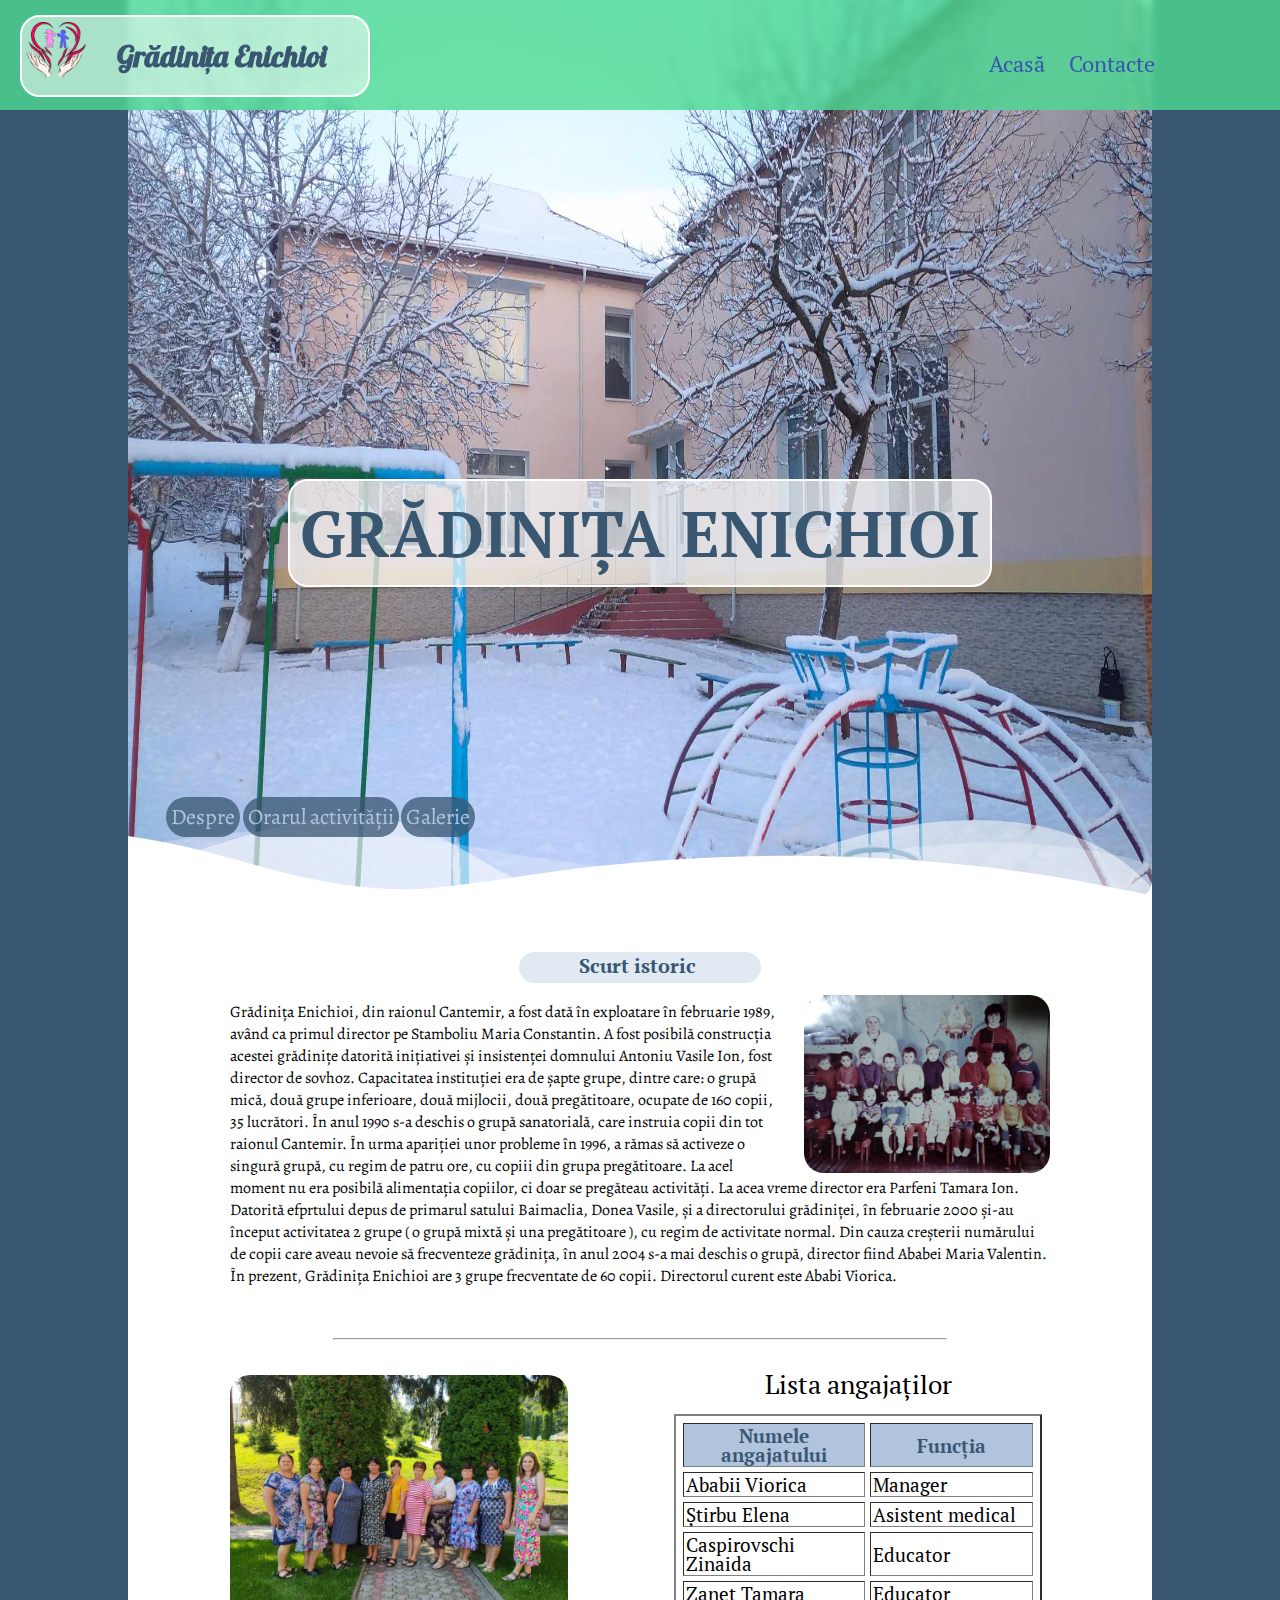
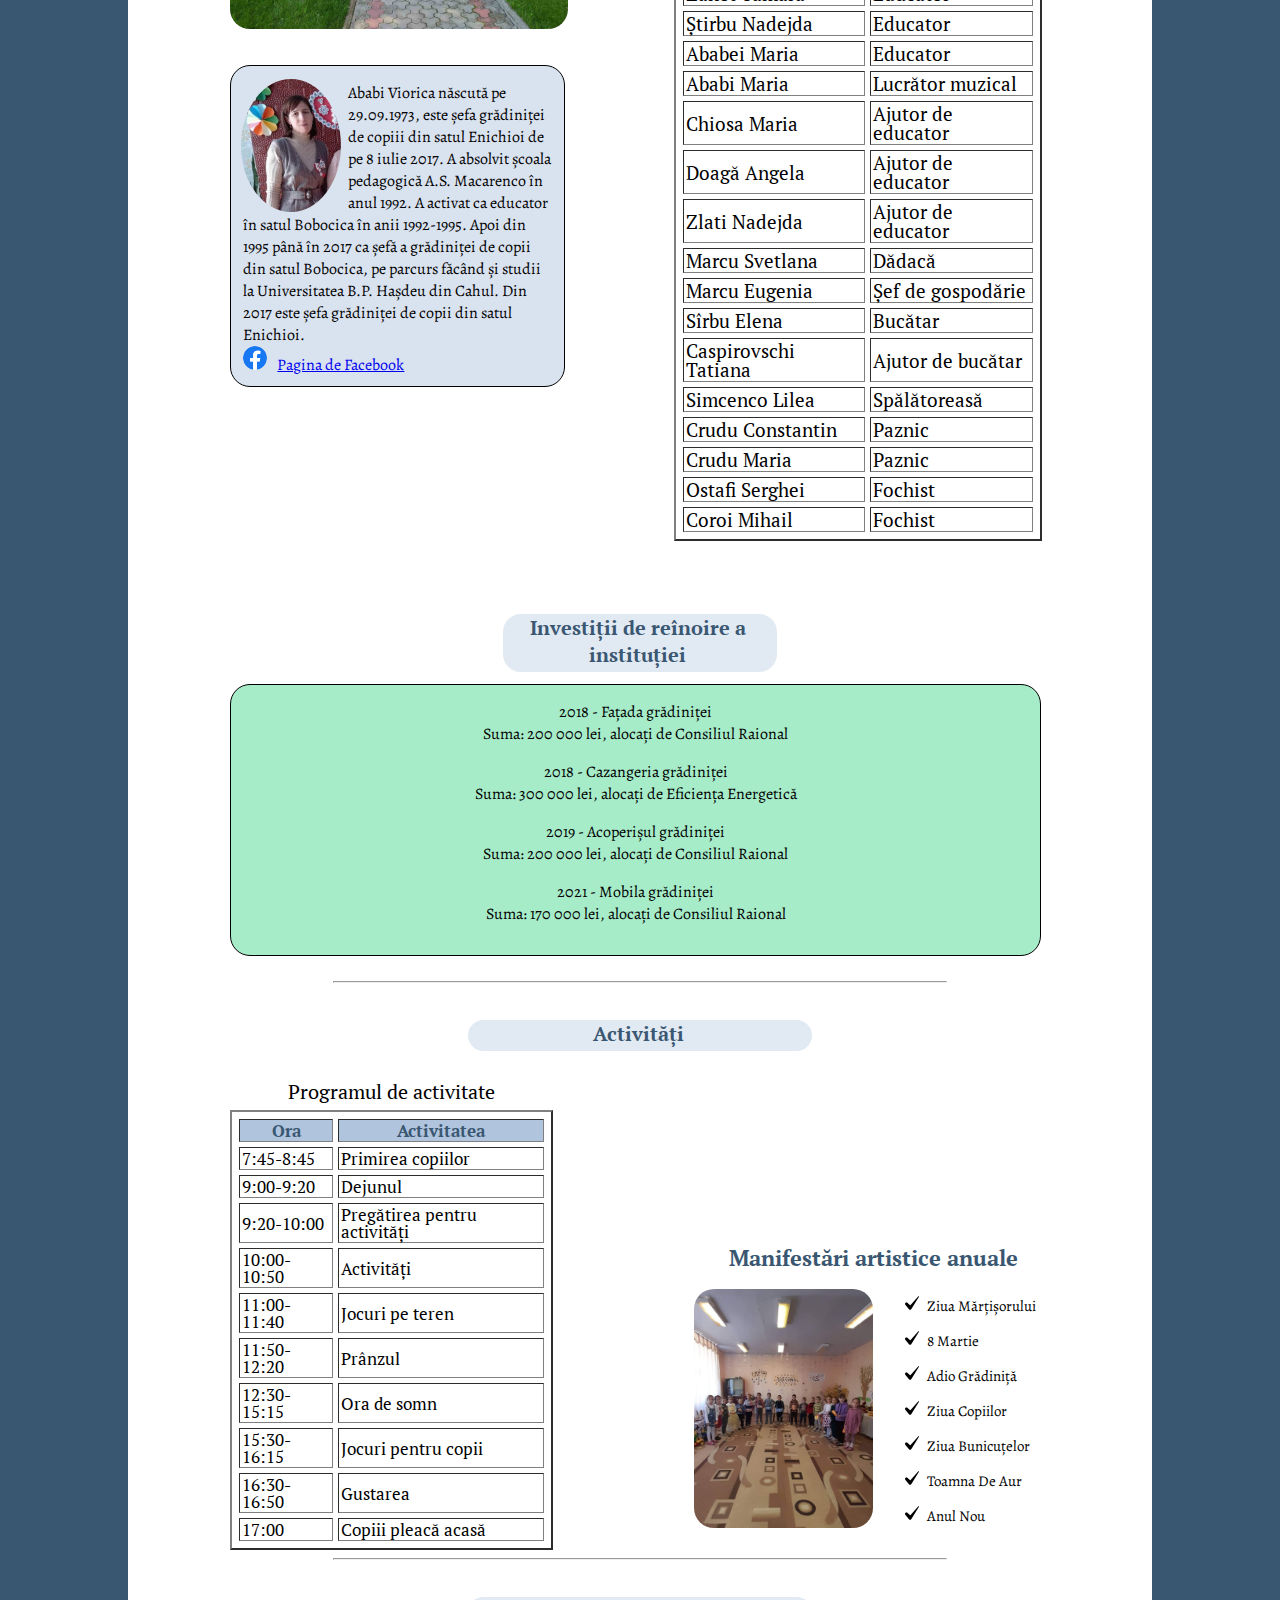
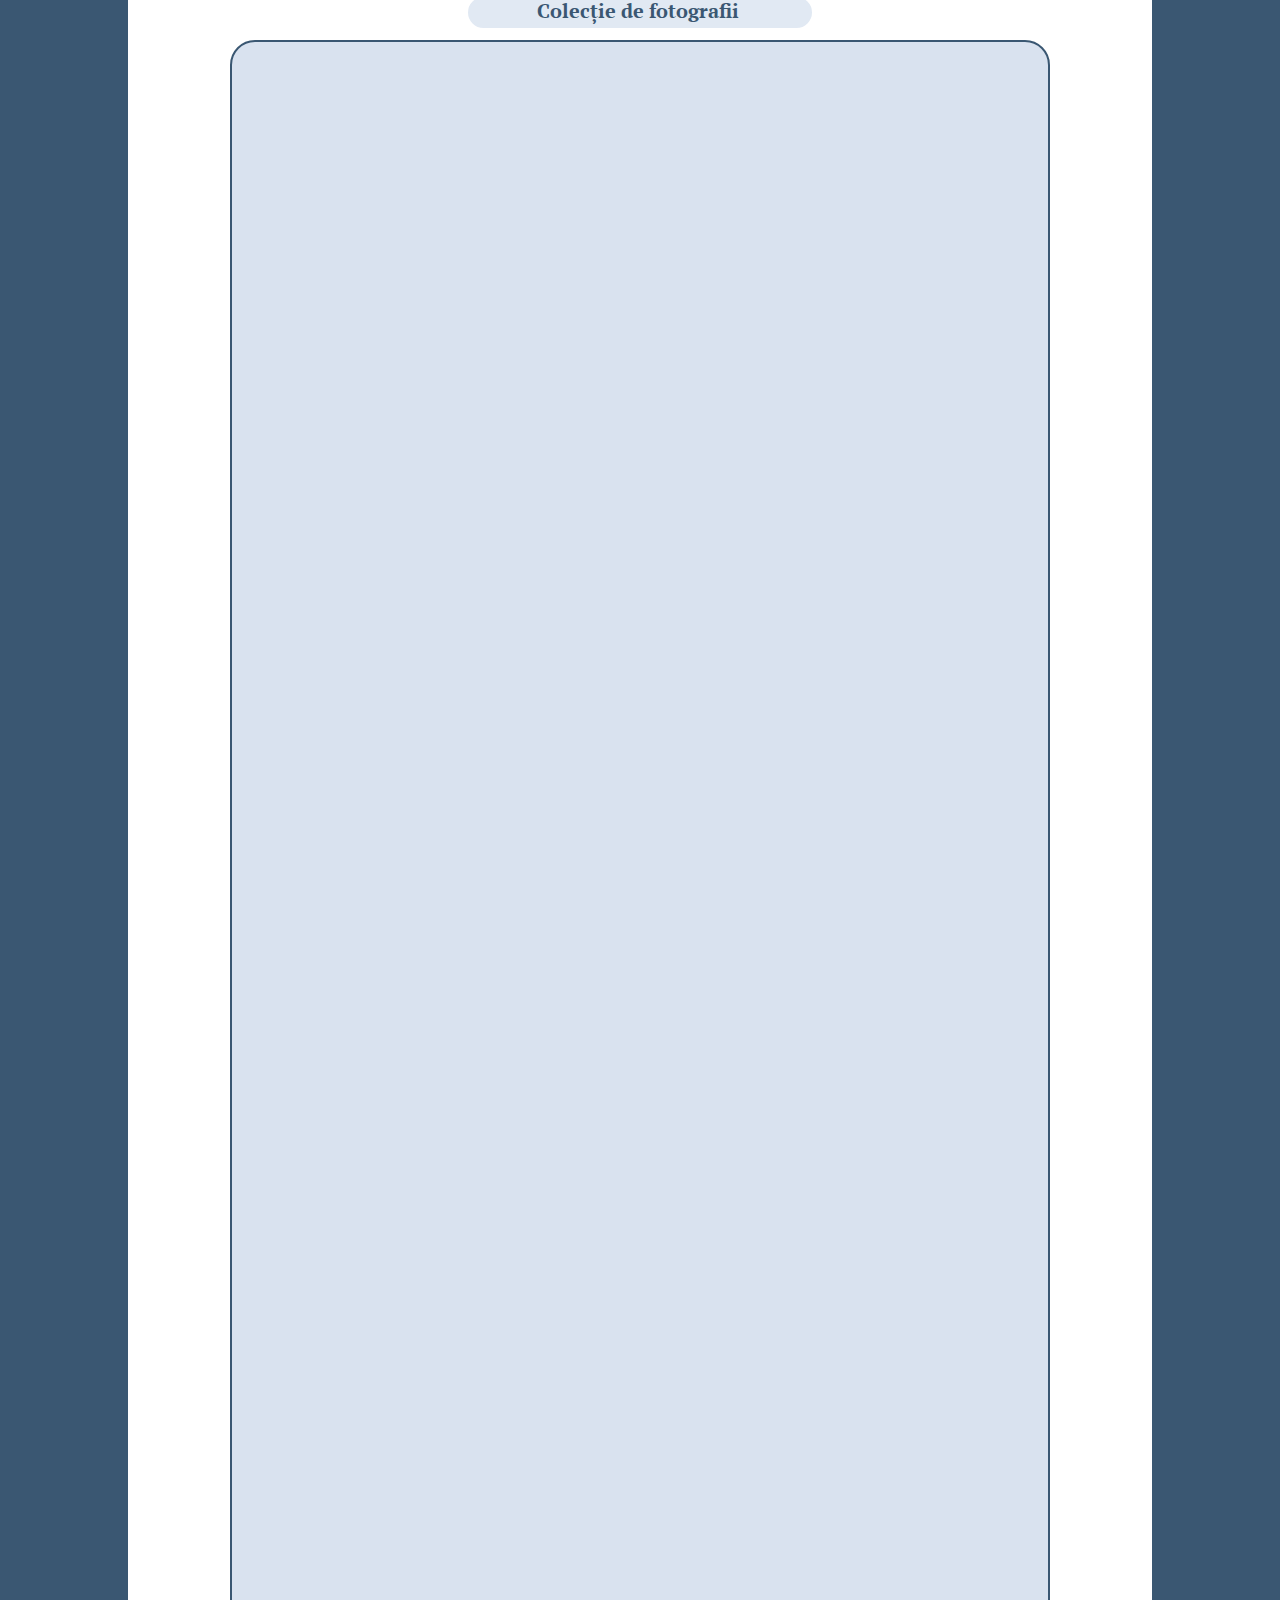
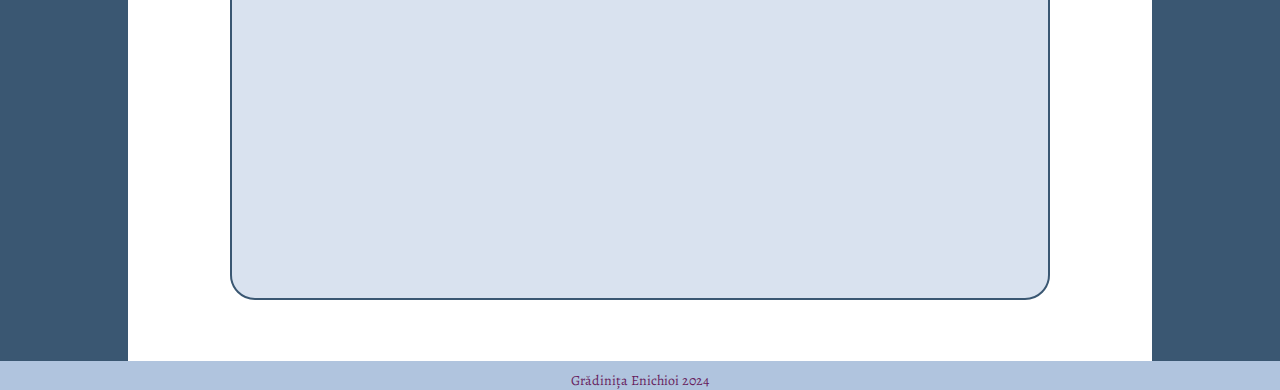
<file: index.html>
<!DOCTYPE html>
<html>

<head>
    <meta charset="UTF-8">
    <meta name="viewport" content="width=device-width, initial-scale=1.0">
    <meta name="keywords"
        content="grădiniță, Enichioi, grădinița Enichioi, copii, copiii, educatori, investiții a grădiniței, înscriere la grădiniță, Ababi Viorica, satul Enichioi, investiții în Enichioi, investiții din satul Enichioi">
    <meta name="description"
        content="Acest site informează pe toți cei interesați despre instituția de educație timpurie „Enichioi” din satul Enichioi, oferind informații despre cadrele didactice, orar de activitate, activități cu copiii.">
    <meta name="author" content="Caspirovschi Dașa, Știrbu Livia">
    <link rel="icon" href="images/icon.png">
    <link rel="stylesheet" href="https://cdnjs.cloudflare.com/ajax/libs/font-awesome/6.1.1/css/all.min.css"/>
    <link href="https://unpkg.com/aos@2.3.1/dist/aos.css" rel="stylesheet">
    <link rel="stylesheet" href="css/style.css">
    <link rel="stylesheet" href="css/lightbox.css">

    <script src="https://unpkg.com/aos@2.3.1/dist/aos.js"></script>
    <script src="js/lightbox.js" defer></script>
    <script src="js/main.js" defer ></script>
    <title>Grădinița Enichioi</title>
</head>

<body>

    <header>

        <div class="logotot">
            <img class="logo" src="images/logo.jpg">
            <h1 class="titlu">Grădinița Enichioi</h1>
        </div>

        <nav>
            <a href="index.html">Acasă</a>
            <a href="pages/contacte.html">Contacte</a>
        </nav>
        <i id="hamburger" onclick="mobileMenu()" class="fa-solid fa-bars"></i>

    </header>

    <main class="main">
        <section>
            <div class="index">

                <img class="i1" src="images/C.png">
                <img class="acasa" src="images/grad1.jpeg">
                <div class="custom-shape-divider-bottom-1702387974">
                    <svg data-name="Layer 1" xmlns="http://www.w3.org/2000/svg" viewBox="0 0 1200 120"
                        preserveAspectRatio="none">
                        <path
                            d="M0,0V46.29c47.79,22.2,103.59,32.17,158,28,70.36-5.37,136.33-33.31,206.8-37.5C438.64,32.43,512.34,53.67,583,72.05c69.27,18,138.3,24.88,209.4,13.08,36.15-6,69.85-17.84,104.45-29.34C989.49,25,1113-14.29,1200,52.47V0Z"
                            opacity=".25" class="shape-fill"></path>
                        <path
                            d="M0,0V15.81C13,36.92,27.64,56.86,47.69,72.05,99.41,111.27,165,111,224.58,91.58c31.15-10.15,60.09-26.07,89.67-39.8,40.92-19,84.73-46,130.83-49.67,36.26-2.85,70.9,9.42,98.6,31.56,31.77,25.39,62.32,62,103.63,73,40.44,10.79,81.35-6.69,119.13-24.28s75.16-39,116.92-43.05c59.73-5.85,113.28,22.88,168.9,38.84,30.2,8.66,59,6.17,87.09-7.5,22.43-10.89,48-26.93,60.65-49.24V0Z"
                            opacity=".5" class="shape-fill"></path>
                        <path
                            d="M0,0V5.63C149.93,59,314.09,71.32,475.83,42.57c43-7.64,84.23-20.12,127.61-26.46,59-8.63,112.48,12.24,165.56,35.4C827.93,77.22,886,95.24,951.2,90c86.53-7,172.46-45.71,248.8-84.81V0Z"
                            class="shape-fill" id="despre"></path>
                    </svg>
                </div>
                <div id="index">
                    <h1>Grădinița Enichioi</h1>
                </div>

                <div class="link">
                    <a class="buton1" href="index.html#despre">Despre</a>
                    <a class="buton2" href="index.html#program">Orarul activității</a>
                    <a class="buton3" href="index.html#galerie">Galerie</a>
                </div>

                <i id="hamburger" onclick="mobileMenu()" class="fa-solid fa-bars"></i>


            </div>

        </section>


        <section >

            <div class="despre">
                
                <h2>Scurt istoric</h2>
                <img src="images/despre.jpg">

                <p>Grădinița Enichioi, din raionul Cantemir, a fost dată în exploatare în februarie 1989, având ca
                    primul
                    director pe Stamboliu Maria Constantin. A fost posibilă construcția acestei grădinițe datorită
                    inițiativei și insistenței domnului Antoniu Vasile Ion, fost director de sovhoz. Capacitatea
                    instituției
                    era de șapte grupe, dintre care: o grupă mică, două grupe inferioare, două mijlocii, două
                    pregătitoare,
                    ocupate de 160 copii, 35 lucrători.
                    În anul 1990 s-a deschis o grupă sanatorială, care instruia copii din tot raionul Cantemir.
                    În urma apariției unor probleme în 1996, a rămas să activeze o singură grupă, cu regim de patru ore,
                    cu
                    copiii din grupa pregătitoare. La acel moment nu era posibilă alimentația copiilor, ci doar se
                    pregăteau
                    activități. La acea vreme director era Parfeni Tamara Ion.
                    Datorită efprtului depus de primarul satului Baimaclia, Donea Vasile, și a directorului grădiniței,
                    în
                    februarie 2000 și-au început activitatea 2 grupe ( o grupă mixtă și una pregătitoare ), cu regim de
                    activitate normal. Din cauza creșterii numărului de copii care aveau nevoie să frecventeze
                    grădinița, în
                    anul 2004 s-a mai deschis o grupă, director fiind Ababei Maria Valentin.
                    În prezent, Grădinița Enichioi are 3 grupe frecventate de 60 copii. Directorul curent este Ababi
                    Viorica.
                </p>


            </div>

        </section>

        <hr />

        <section>

            <div class="row">

                <div class="col-40">

                    <img class="angajati" src="images/angajati.jpg">

                    <div class="viorica">

                        <img class="director" src="images/director.png">

                        <p>Ababi Viorica născută pe 29.09.1973, este șefa grădiniței de copiii din satul Enichioi de pe
                            8
                            iulie
                            2017. A absolvit școala pedagogică A.S. Macarenco în anul 1992. A activat ca educator în
                            satul
                            Bobocica în anii 1992-1995. Apoi din 1995 până în 2017 ca șefă a grădiniței de copii din
                            satul
                            Bobocica, pe parcurs făcând și studii la Universitatea B.P. Hașdeu din Cahul. Din 2017 este
                            șefa
                            grădiniței de copii din satul Enichioi.
                        </p>

                        <a target="_blank" href="https://www.facebook.com/viorica.ababi"><img class="facebook"
                                src="images/facebook.png">Pagina de Facebook</a>

                    </div>

                </div>

                <div class="col-60">

                    <table class="tabeld" border="2" cellspacing="5px" cellpadding="2px">
                        <caption style="padding-bottom: 10px; font-size: 26px;">Lista angajaților</caption>

                        <tr>
                            <th>Numele angajatului</th>
                            <th>Funcția</th>
                        </tr>

                        <tr>
                            <td>Ababii Viorica</td>
                            <td>Manager</td>
                        </tr>

                        <tr>
                            <td>Știrbu Elena</td>
                            <td>Asistent medical</td>
                        </tr>

                        <tr>
                            <td>Caspirovschi Zinaida</td>
                            <td>Educator</td>
                        </tr>

                        <tr>
                            <td>Zanet Tamara</td>
                            <td>Educator</td>
                        </tr>

                        <tr>
                            <td>Știrbu Nadejda</td>
                            <td>Educator</td>
                        </tr>

                        <tr>
                            <td>Ababei Maria</td>
                            <td>Educator</td>
                        </tr>

                        <tr>
                            <td>Ababi Maria</td>
                            <td>Lucrător muzical</td>
                        </tr>

                        <tr>
                            <td>Chiosa Maria</td>
                            <td>Ajutor de educator</td>
                        </tr>

                        <tr>
                            <td>Doagă Angela</td>
                            <td>Ajutor de educator</td>
                        </tr>

                        <tr>
                            <td>Zlati Nadejda</td>
                            <td>Ajutor de educator</td>
                        </tr>

                        <tr>
                            <td>Marcu Svetlana</td>
                            <td>Dădacă</td>
                        </tr>

                        <tr>
                            <td>Marcu Eugenia</td>
                            <td>Șef de gospodărie</td>
                        </tr>

                        <tr>
                            <td>Sîrbu Elena</td>
                            <td>Bucătar</td>
                        </tr>

                        <tr>
                            <td>Caspirovschi Tatiana</td>
                            <td>Ajutor de bucătar</td>
                        </tr>

                        <tr>
                            <td>Simcenco Lilea</td>
                            <td>Spălătoreasă</td>
                        </tr>

                        <tr>
                            <td>Crudu Constantin</td>
                            <td>Paznic</td>
                        </tr>

                        <tr>
                            <td>Crudu Maria</td>
                            <td>Paznic</td>
                        </tr>

                        <tr>
                            <td>Ostafi Serghei</td>
                            <td>Fochist</td>
                        </tr>

                        <tr>
                            <td>Coroi Mihail</td>
                            <td>Fochist</td>
                        </tr>




                    </table>


                </div>

            </div>

        </section>

        <section>

            <div class="nou">

                <h2>Investiții de reînoire a instituției</h2>

                <div class="bani">

                    <p>2018 - Fațada grădiniței<br />Suma: 200 000 lei, alocați de Consiliul Raional</p>
                    <p>2018 - Cazangeria grădiniței <br />Suma: 300 000 lei, alocați de Eficiența Energetică</p>
                    <p>2019 - Acoperișul grădiniței <br />Suma: 200 000 lei, alocați de Consiliul Raional</p>
                    <p id="program">2021 - Mobila grădiniței <br />Suma: 170 000 lei, alocați de Consiliul Raional</p>

                </div>

            </div>

        </section>


        <hr />


        <section>

            <div class="row">

                <h2>Activități</h2>

                <div class="col-50" id="t1">

                    <table class="tabel" border="2" cellspacing="5px" cellpadding="2px">

                        <caption>Programul de activitate</caption>

                        <tr>
                            <th>Ora</th>
                            <th>Activitatea</th>
                        </tr>

                        <tr>
                            <td>7:45-8:45</td>
                            <td>Primirea copiilor</td>
                        </tr>

                        <tr>
                            <td>9:00-9:20</td>
                            <td>Dejunul</td>
                        </tr>

                        <tr>
                            <td>9:20-10:00</td>
                            <td>Pregătirea pentru activități</td>
                        </tr>

                        <tr>
                            <td>10:00-10:50</td>
                            <td>Activități</td>
                        </tr>

                        <tr>
                            <td>11:00-11:40</td>
                            <td>Jocuri pe teren</td>
                        </tr>

                        <tr>
                            <td>11:50-12:20</td>
                            <td>Prânzul</td>
                        </tr>

                        <tr>
                            <td>12:30-15:15</td>
                            <td>Ora de somn</td>
                        </tr>

                        <tr>
                            <td>15:30-16:15</td>
                            <td>Jocuri pentru copii</td>
                        </tr>

                        <tr>
                            <td>16:30-16:50</td>
                            <td>Gustarea</td>
                        </tr>

                        <tr>
                            <td>17:00</td>
                            <td>Copiii pleacă acasă</td>
                        </tr>
                    </table>

                </div>

                <div class="col-50" id="t2">

                    <h1>Manifestări artistice anuale</h1>

                    <img class="activitati" src="images/manifestari.jpg">

                    <ul>
                        <li>Ziua Mărțișorului</li>
                        <li>8 Martie</li>
                        <li>Adio Grădiniță</li>
                        <li>Ziua Copiilor</li>
                        <li>Ziua Bunicuțelor</li>
                        <li id="galerie">Toamna De Aur</li>
                        <li>Anul Nou</li>
                    </ul>


                </div>

            </div>

        </section>

        <hr />


        <section class="g">

            <h2 class="foto">Colecție de fotografii</h2>

            <div class="galerie">

                <a data-aos="zoom-in" data-aos-delay="300" href="images/3.jpeg">
                    <img src="images/3.jpeg">
                </a>

                </a>
                <a data-aos="zoom-in" data-aos-delay="500" href="images/5.jpeg">
                    <img src="images/5.jpeg">
                </a>

                <a data-aos="zoom-in" data-aos-delay="700" href="images/6.jpeg">
                    <img src="images/6.jpeg">
                </a>

                <a data-aos="zoom-in" data-aos-delay="900" href="images/2.jpeg">
                    <img src="images/2.jpeg">
                </a>

                <a data-aos="zoom-in" data-aos-delay="1100" href="images/8.jpeg">
                    <img src="images/8.jpeg">
                </a>

                <a data-aos="zoom-in" data-aos-delay="1300" href="images/4.jpeg">
                    <img src="images/4.jpeg">
                </a>

                <a data-aos="zoom-in" data-aos-delay="1500" href="images/10.jpg">
                    <img src="images/10.jpg">
                </a>

                <a data-aos="zoom-in" data-aos-delay="1700" href="images/11.jpg">
                    <img src="images/11.jpg">
                </a>

                <a data-aos="zoom-in" data-aos-delay="1900" href="images/12.jpg">
                    <img src="images/12.jpg">
                </a>

                <a data-aos="zoom-in" data-aos-delay="2100" href="images/13.jpg">
                    <img src="images/13.jpg">
                </a>

                <a data-aos="zoom-in" data-aos-delay="2300" href="images/14.jpg">
                    <img src="images/14.jpg">
                </a>

                <a data-aos="zoom-in" data-aos-delay="2500" href="images/15.jpg">
                    <img src="images/15.jpg">
                </a>

                <a data-aos="zoom-in" data-aos-delay="2700" href="images/1.jpg">
                    <img src="images/1.jpg">
                </a>

                <a data-aos="zoom-in" data-aos-delay="2900" href="images/7.jpeg">
                    <img src="images/7.jpeg">
                </a>

                <a data-aos="zoom-in" data-aos-delay="3100" href="images/9.jpg">
                    <img src="images/9.jpg">
                </a>

                <a data-aos="zoom-in" data-aos-delay="3300" href="images/16.jpg">
                    <img src="images/16.jpg">
                </a>
                
                <a data-aos="zoom-in" data-aos-delay="3500" href="images/17.jpeg">
                    <img src="images/17.jpeg">
                </a>
                
                <a data-aos="zoom-in" data-aos-delay="3700" href="images/18.jpeg">
                    <img src="images/18.jpeg">
                </a>
                
                <a data-aos="zoom-in" data-aos-delay="3900" href="images/19.jpeg">
                    <img src="images/19.jpeg">
                </a>
                
                <a data-aos="zoom-in" data-aos-delay="4100" href="images/20.jpeg">
                    <img src="images/20.jpeg">
                </a>
                
                <a data-aos="zoom-in" data-aos-delay="4300" href="images/21.jpeg">
                    <img src="images/21.jpeg">
                </a>
                
                <a data-aos="zoom-in" data-aos-delay="4500" href="images/22.jpeg">
                    <img src="images/22.jpeg">
                </a>
                
                <a data-aos="zoom-in" data-aos-delay="4700" href="images/23.jpeg">
                    <img src="images/23.jpeg">
                </a>
                
                <a data-aos="zoom-in" data-aos-delay="4900" href="images/24.jpeg">
                    <img src="images/24.jpeg">
                </a>

            </div>

        </section>





    </main>



    <footer>

        <span>Grădinița Enichioi 2024</span>
        <!-- <h6>Acest website a fost realizat în cadrul competiției „Tekwill Junior Ambassadors” organizată de proiectul
            „Tekwill în fiecare școală” și nu reflectă neapărat opinia proiectului.</h6> -->

    </footer>

</body>

</html>
</file>
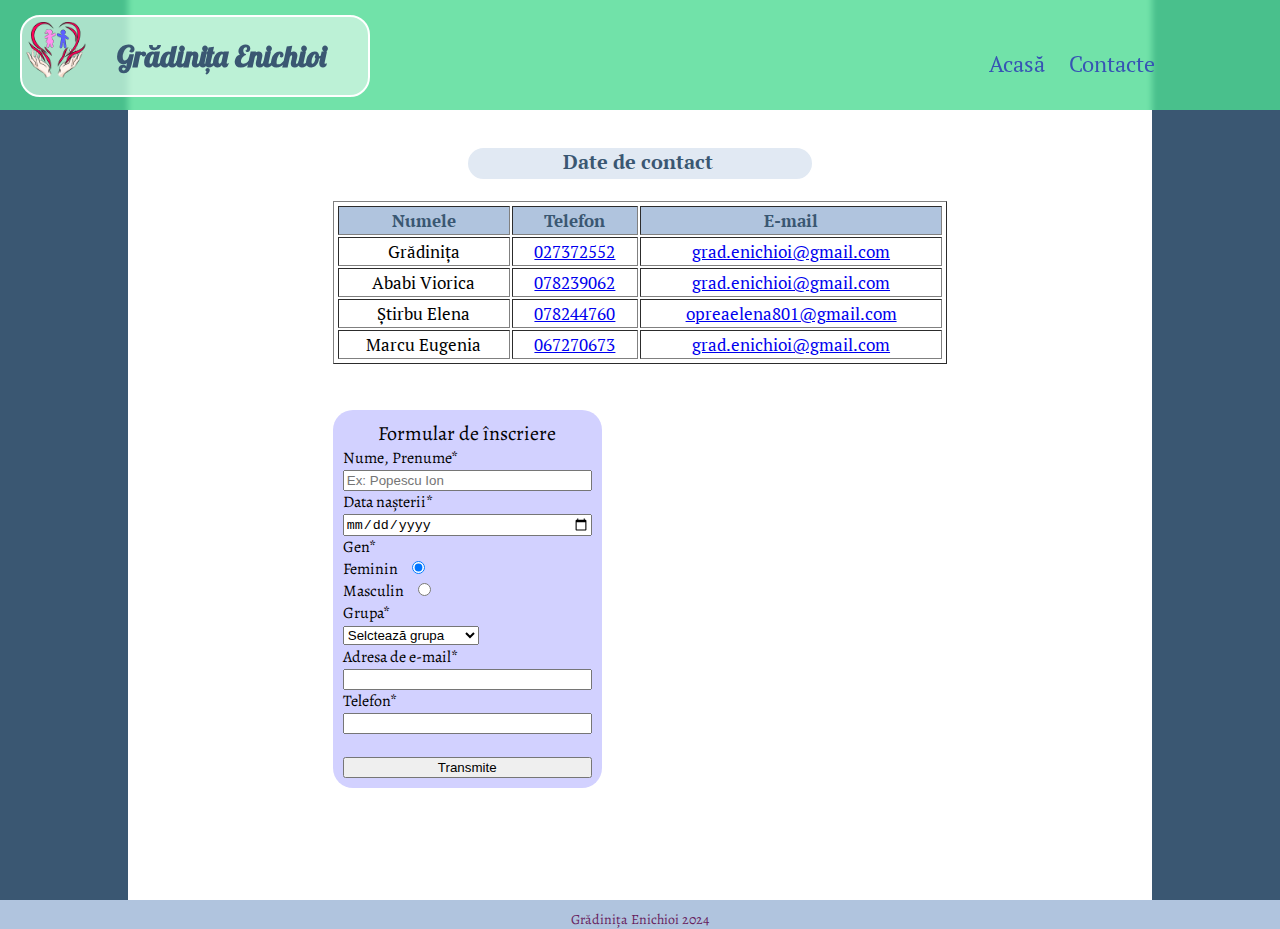
<file: pages/contacte.html>
<!DOCTYPE html>
<html>

<head>
    <meta charset="UTF-8">
    <meta name="viewport" content="width=device-width, initial-scale=1.0">
    <meta name="keywords"
        content="grădiniță, Enichioi, grădinița Enichioi, copii, copiii, educatori, investiții a grădiniței, înscriere la grădiniță, Ababi Viorica, satul Enichioi, investiții în Enichioi, investiții din satul Enichioi">
    <meta name="description"
        content="Acest site informează pe toți cei interesați despre instituția de educație timpurie „Enichioi” din satul Enichioi, oferind informații despre cadrele didactice, orar de activitate, activități cu copiii.">
    <meta name="author" content="Caspirovschi Dașa, Știrbu Livia">
    <link rel="icon" href="../images/icon.png">
    <link rel="stylesheet" href="https://cdnjs.cloudflare.com/ajax/libs/font-awesome/6.1.1/css/all.min.css" />
    <link rel="stylesheet" href="../css/style.css">
    <script src="../js/main.js" defer></script>
    <title>Grădinița Enichioi</title>
</head>

<body>

    <header>

        <div class="logotot">
            <img class="logo" src="../images/logo.jpg">
            <h1 class="titlu">Grădinița Enichioi</h1>
        </div>


        <nav>
            <a href="../index.html">Acasă</a>
            <a href="contacte.html">Contacte</a>
        </nav>
        <i id="hamburger" onclick="mobileMenu()"  class="fa-solid fa-bars"></i>

    </header>

    <main class="mainc">
        <section>

            <div class="locatie">

                <h2 class="foto">Date de contact</h2>

                <table class="contacte" border="1px solid" cellpadding="5px" cellspacing="2px">

                    <tr>
                        <th>Numele</th>
                        <th>Telefon</th>
                        <th>E-mail</th>
                    </tr>

                    <tr>
                        <td>Grădinița</td>
                        <td> <a href="tel:027372552">027372552</a></td>
                        <td><a href="mailto:grad.enichioi@gmail.com">grad.enichioi@gmail.com</a></td>
                    </tr>

                    <tr>
                        <td>Ababi Viorica</td>
                        <td><a href="tel:078239062">078239062</a></td>
                        <td><a href="mailto:grad.enichioi@gmail.com">grad.enichioi@gmail.com</a></td>
                    </tr>

                    <tr>
                        <td>Știrbu Elena</td>
                        <td><a href="tel:078244760">078244760</a></td>
                        <td><a href="mailto:opreaelena801@gmail.com">opreaelena801@gmail.com</a></td>
                    </tr>

                    <tr>
                        <td>Marcu Eugenia</td>
                        <td><a href="tel:067270673">067270673</a></td>
                        <td><a href="mailto:grad.enichioi@gmail.com">grad.enichioi@gmail.com</a></td>
                    </tr>

                </table>
            </div>

            <div class="localizare">


                    <form id="formular" method="POST" action="https://sheetdb.io/api/v1/lfw0j77le0bv7">

                            <legend>Formular de înscriere</legend>
    
                            <label for="nume">Nume, Prenume*</label> <br />
                            <input  placeholder="Ex: Popescu Ion" type="text" id="nume" required name="data[nume]"> <br />
    
                            <label for="data">Data nașterii*</label> <br />
                            <input id="data" type="date" required name="data[data]"> <br />
    
                            Gen* <br />
                            <label for="feminin">Feminin</label>
                            <input class="radio" type="radio" id="feminin" checked required name="data[gen]"> <br />
                            <label for="masculin">Masculin</label> 
                            <input class="radio" type="radio" id="masculin" name="data[gen]"> <br />
    
                            <label for="grupa">Grupa*</label> <br />
                            <select id="grupa" required name="data[grupa]">
                                <option disabled selected>Selctează grupa</option>
                                <option>Grupa Mică</option>
                                <option>Grupa Mijlocie</option>
                                <option>Grupa Pregătitoare</option>
                            </select> <br />
    
                            <label for="email">Adresa de e-mail*</label> <br />
                            <input type="email" id="email" required name="data[email]"> <br />
    
                            <label for="telefon">Telefon*</label> <br />
                            <input id="telefon" type="tel" name="data[telefon]"> <br />
                            <br />
    
                            <input type="submit" value="Transmite">
    
                    </form>
        
                <iframe
                    src="https://www.google.com/maps/embed?pb=!1m18!1m12!1m3!1d39066.27421235638!2d28.399105251416763!3d46.22018879200301!2m3!1f0!2f0!3f0!3m2!1i1024!2i768!4f13.1!3m3!1m2!1s0x40b6180d456b2f69%3A0x76b9eaf582d7db9d!2zR3LEg2RpbmnIm2EgRW5pY2hpb2k!5e0!3m2!1sru!2s!4v1673531439711!5m2!1sru!2s"
                    width="600" height="450" style="border:0;" allowfullscreen="" loading="lazy"
                    referrerpolicy="no-referrer-when-downgrade"></iframe>


            </div>

        </section>

    </main>

    <footer>

        <span>Grădinița Enichioi 2024</span>

    </footer>

</body>

</html>
</file>
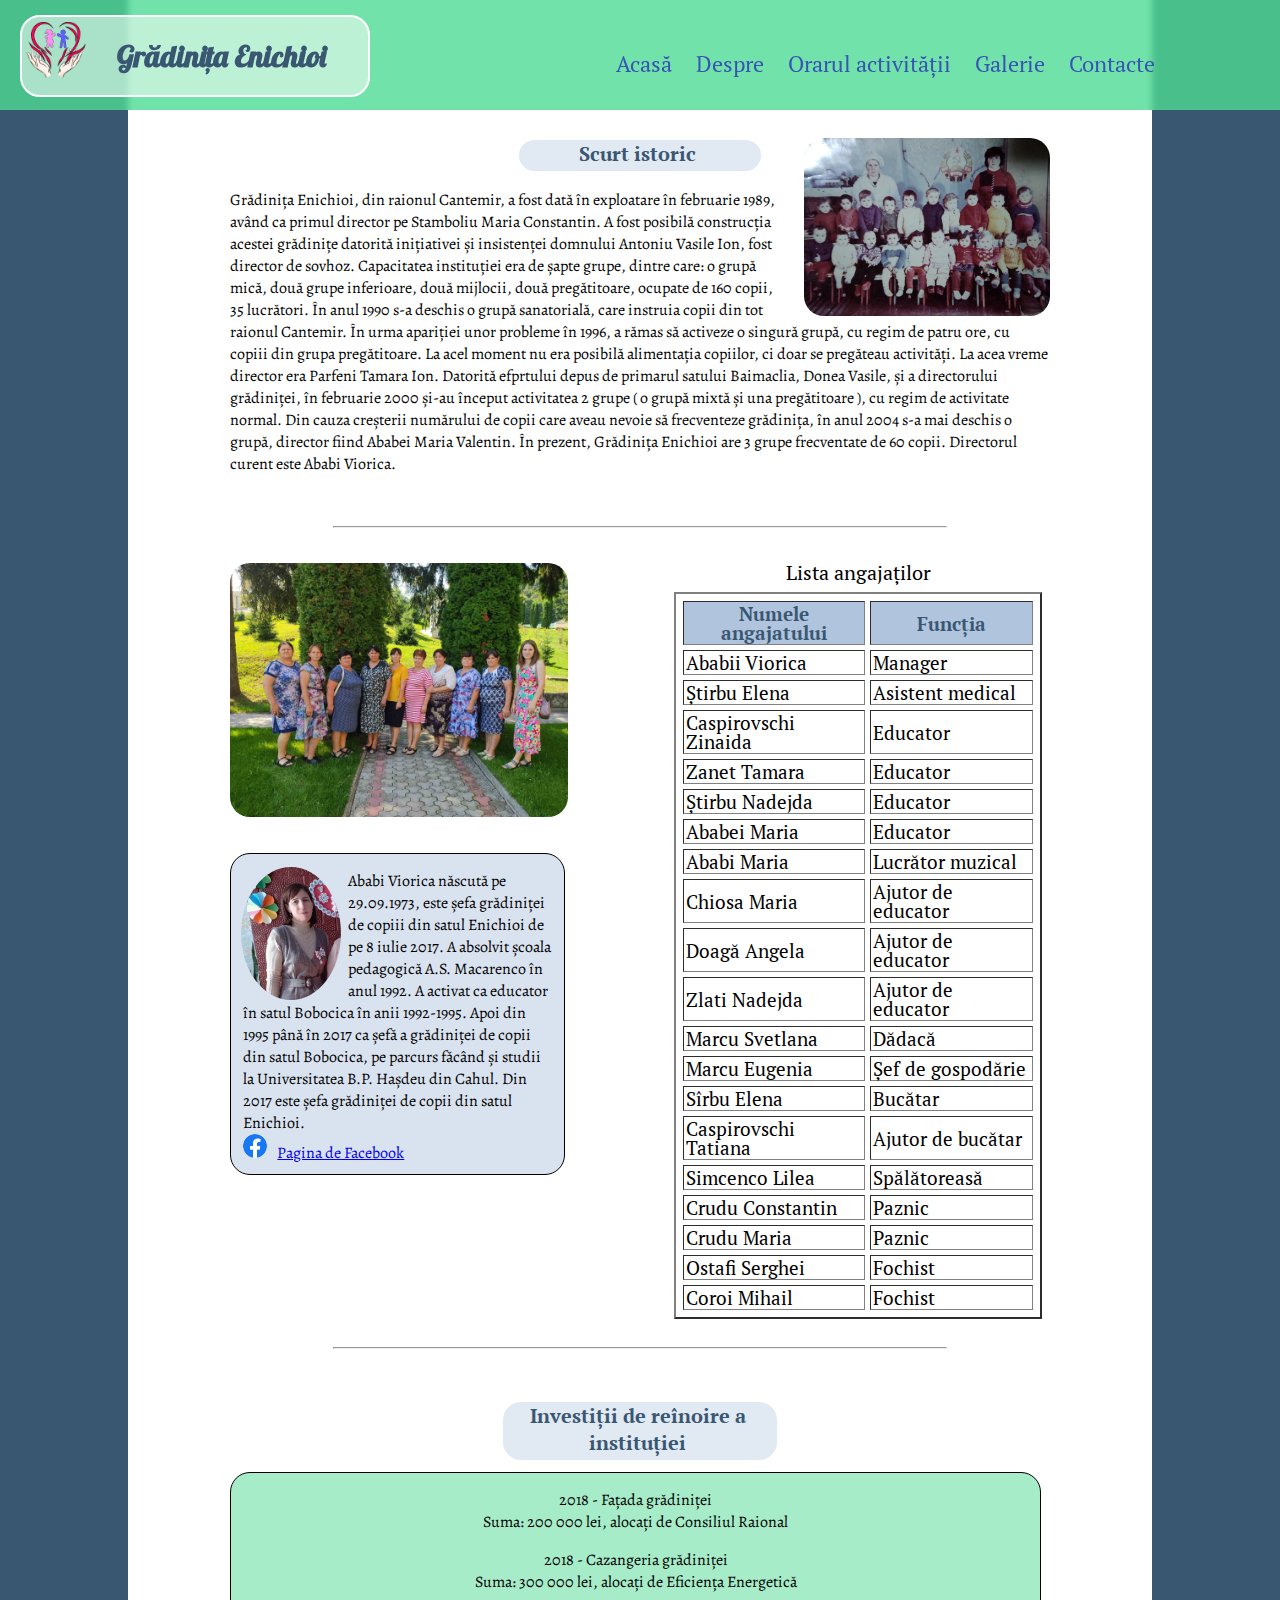
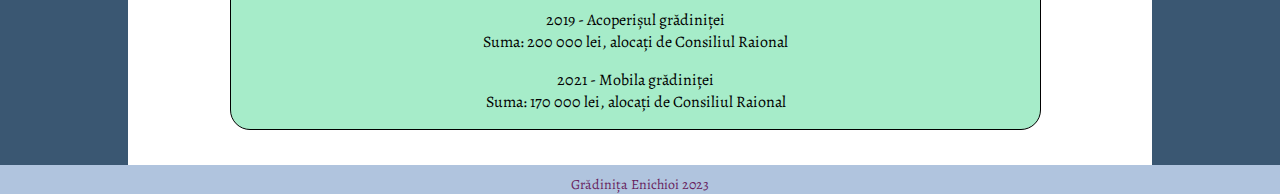
<file: pages/despre.html>
<!DOCTYPE html>
<html>

<head>
    <meta charset="UTF-8">
    <meta name="viewport" content="width=device-width, initial-scale=1.0">
    <meta name="keywords"
        content="grădiniță, Enichioi, grădinița Enichioi, copii, copiii, educatori, investiții a grădiniței, înscriere la grădiniță, Ababi Viorica, satul Enichioi, investiții în Enichioi, investiții din satul Enichioi">
    <meta name="description"
        content="Acest site informează pe toți cei interesați despre instituția de educație timpurie „Enichioi” din satul Enichioi, oferind informații despre cadrele didactice, orar de activitate, activități cu copiii.">
    <meta name="author" content="Caspirovschi Dașa, Știrbu Livia">
    <link rel="icon" href="../images/icon.png">
    <link rel="stylesheet" href="https://cdnjs.cloudflare.com/ajax/libs/font-awesome/6.1.1/css/all.min.css" />
    <link rel="stylesheet" href="../css/style.css">
    <script src="../js/main.js"></script>
    <title>Grădinița Enichioi</title>
</head>

<body>

    <header>

        <div class="logotot">
            <img class="logo" src="../images/logo.jpg">
            <h1 class="titlu">Grădinița Enichioi</h1>
        </div>


        <nav>
            <a href="../index.html">Acasă</a>
            <a href="despre.html">Despre</a>
            <a href="orarul activitatii.html">Orarul activității</a>
            <a href="galerie.html">Galerie</a>
            <a href="contacte.html">Contacte</a>
        </nav>
        <i id="hamburger" onclick="mobileMenu()"  class="fa-solid fa-bars"></i>

    </header>

    <main>

        <section>

            <div class="despre">

                <img src="../images/despre.jpg">

                <h2>Scurt istoric</h2>
                <p>Grădinița Enichioi, din raionul Cantemir, a fost dată în exploatare în februarie 1989, având ca
                    primul
                    director pe Stamboliu Maria Constantin. A fost posibilă construcția acestei grădinițe datorită
                    inițiativei și insistenței domnului Antoniu Vasile Ion, fost director de sovhoz. Capacitatea
                    instituției
                    era de șapte grupe, dintre care: o grupă mică, două grupe inferioare, două mijlocii, două
                    pregătitoare,
                    ocupate de 160 copii, 35 lucrători.
                    În anul 1990 s-a deschis o grupă sanatorială, care instruia copii din tot raionul Cantemir.
                    În urma apariției unor probleme în 1996, a rămas să activeze o singură grupă, cu regim de patru ore,
                    cu
                    copiii din grupa pregătitoare. La acel moment nu era posibilă alimentația copiilor, ci doar se
                    pregăteau
                    activități. La acea vreme director era Parfeni Tamara Ion.
                    Datorită efprtului depus de primarul satului Baimaclia, Donea Vasile, și a directorului grădiniței,
                    în
                    februarie 2000 și-au început activitatea 2 grupe ( o grupă mixtă și una pregătitoare ), cu regim de
                    activitate normal. Din cauza creșterii numărului de copii care aveau nevoie să frecventeze
                    grădinița, în
                    anul 2004 s-a mai deschis o grupă, director fiind Ababei Maria Valentin.
                    În prezent, Grădinița Enichioi are 3 grupe frecventate de 60 copii. Directorul curent este Ababi
                    Viorica.
                </p>


            </div>

        </section>

        <hr />

        <section>

            <div class="row">

                <div class="col-40">

                    <img class="angajati" src="../images/angajati.jpg">

                    <div class="viorica">

                        <img class="director" src="../images/director.png">

                        <p>Ababi Viorica născută pe 29.09.1973, este șefa grădiniței de copiii din satul Enichioi de pe
                            8
                            iulie
                            2017. A absolvit școala pedagogică A.S. Macarenco în anul 1992. A activat ca educator în
                            satul
                            Bobocica în anii 1992-1995. Apoi din 1995 până în 2017 ca șefă a grădiniței de copii din
                            satul
                            Bobocica, pe parcurs făcând și studii la Universitatea B.P. Hașdeu din Cahul. Din 2017 este
                            șefa
                            grădiniței de copii din satul Enichioi.
                        </p>

                        <a target="_blank" href="https://www.facebook.com/viorica.ababi"><img class="facebook" src="../images/facebook.png">Pagina de Facebook</a>

                    </div>

                </div>

                <div class="col-60">

                    <table class="tabeld" border="2" cellspacing="5px" cellpadding="2px">
                        <caption>Lista angajaților</caption>

                        <tr>
                            <th>Numele angajatului</th>
                            <th>Funcția</th>
                        </tr>

                        <tr>
                            <td>Ababii Viorica</td>
                            <td>Manager</td>
                        </tr>

                        <tr>
                            <td>Știrbu Elena</td>
                            <td>Asistent medical</td>
                        </tr>

                        <tr>
                            <td>Caspirovschi Zinaida</td>
                            <td>Educator</td>
                        </tr>

                        <tr>
                            <td>Zanet Tamara</td>
                            <td>Educator</td>
                        </tr>

                        <tr>
                            <td>Știrbu Nadejda</td>
                            <td>Educator</td>
                        </tr>

                        <tr>
                            <td>Ababei Maria</td>
                            <td>Educator</td>
                        </tr>

                        <tr>
                            <td>Ababi Maria</td>
                            <td>Lucrător muzical</td>
                        </tr>

                        <tr>
                            <td>Chiosa Maria</td>
                            <td>Ajutor de educator</td>
                        </tr>

                        <tr>
                            <td>Doagă Angela</td>
                            <td>Ajutor de educator</td>
                        </tr>

                        <tr>
                            <td>Zlati Nadejda</td>
                            <td>Ajutor de educator</td>
                        </tr>

                        <tr>
                            <td>Marcu Svetlana</td>
                            <td>Dădacă</td>
                        </tr>

                        <tr>
                            <td>Marcu Eugenia</td>
                            <td>Șef de gospodărie</td>
                        </tr>

                        <tr>
                            <td>Sîrbu Elena</td>
                            <td>Bucătar</td>
                        </tr>

                        <tr>
                            <td>Caspirovschi Tatiana</td>
                            <td>Ajutor de bucătar</td>
                        </tr>

                        <tr>
                            <td>Simcenco Lilea</td>
                            <td>Spălătoreasă</td>
                        </tr>

                        <tr>
                            <td>Crudu Constantin</td>
                            <td>Paznic</td>
                        </tr>

                        <tr>
                            <td>Crudu Maria</td>
                            <td>Paznic</td>
                        </tr>

                        <tr>
                            <td>Ostafi Serghei</td>
                            <td>Fochist</td>
                        </tr>

                        <tr>
                            <td>Coroi Mihail</td>
                            <td>Fochist</td>
                        </tr>




                    </table>


                </div>

            </div>

        </section>

        <hr />

        <section>

            <div class="nou">

                <h2>Investiții de reînoire a instituției</h2>

                <div class="bani">

                    <p>2018 - Fațada grădiniței<br />Suma: 200 000 lei, alocați de Consiliul Raional</p>
                    <p>2018 - Cazangeria grădiniței <br />Suma: 300 000 lei, alocați de Eficiența Energetică</p>
                    <p>2019 - Acoperișul grădiniței <br />Suma: 200 000 lei, alocați de Consiliul Raional</p>
                    <p>2021 - Mobila grădiniței <br />Suma: 170 000 lei, alocați de Consiliul Raional</p>

                </div>

            </div>

        </section>


    </main>

    <footer>

        <span>Grădinița Enichioi 2023</span>

    </footer>

</body>

</html>
</file>
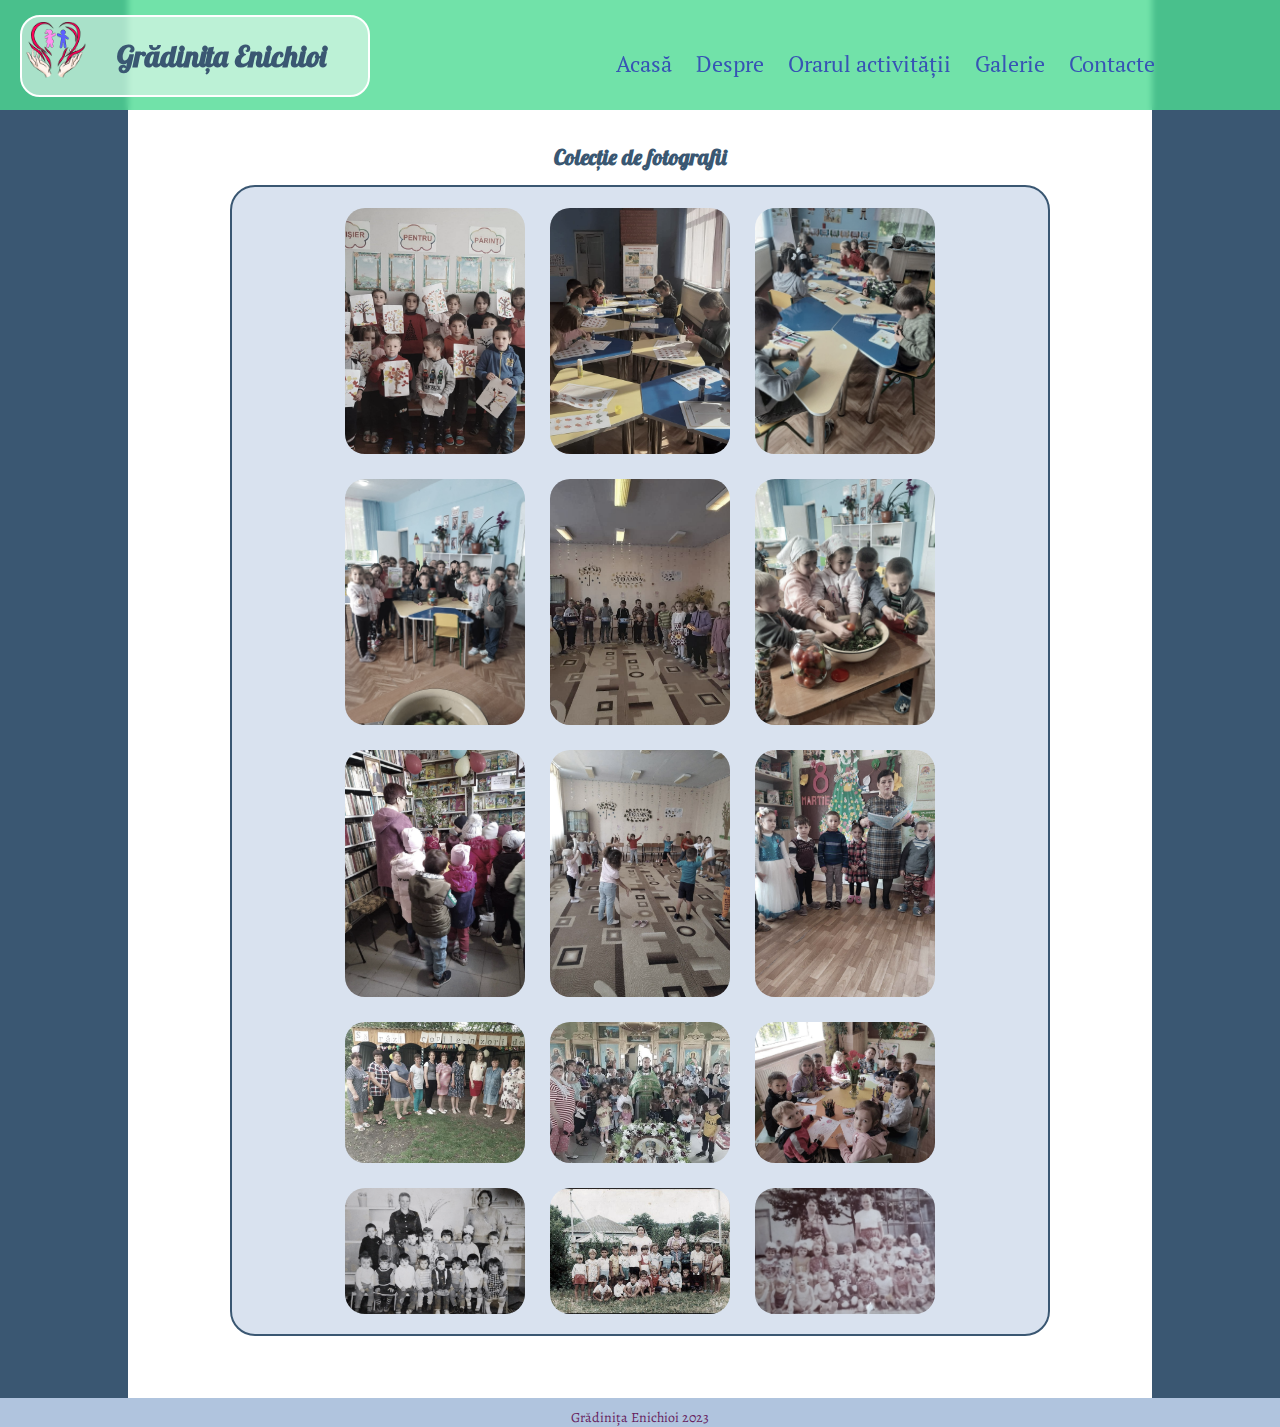
<file: pages/galerie.html>
<!DOCTYPE html>
<html>

<head>
    <meta charset="UTF-8">
    <meta name="viewport" content="width=device-width, initial-scale=1.0">
    <meta name="keywords"
        content="grădiniță, Enichioi, grădinița Enichioi, copii, copiii, educatori, investiții a grădiniței, înscriere la grădiniță, Ababi Viorica, satul Enichioi, investiții în Enichioi, investiții din satul Enichioi">
    <meta name="description"
        content="Acest site informează pe toți cei interesați despre instituția de educație timpurie „Enichioi” din satul Enichioi, oferind informații despre cadrele didactice, orar de activitate, activități cu copiii.">
    <meta name="author" content="Caspirovschi Dașa, Știrbu Livia">
    <link rel="icon" href="../images/icon.png">
    <link rel="stylesheet" href="https://cdnjs.cloudflare.com/ajax/libs/font-awesome/6.1.1/css/all.min.css" />
    <link rel="stylesheet" href="../css/style.css">
    <script src="../js/main.js"></script>
    <title>Grădinița Enichioi</title>
</head>

<body>

    <header>

        <div class="logotot">
            <img class="logo" src="../images/logo.jpg">
            <h1 class="titlu">Grădinița Enichioi</h1>
        </div>


        <nav>
            <a href="../index.html">Acasă</a>
            <a href="despre.html">Despre</a>
            <a href="orarul activitatii.html">Orarul activității</a>
            <a href="galerie.html">Galerie</a>
            <a href="contacte.html">Contacte</a>
        </nav>
        <i id="hamburger" onclick="mobileMenu()"  class="fa-solid fa-bars"></i>

    </header>

    <main>

        <section>

            <h1 class="foto">Colecție de fotografii</h1>

            <div class="galerie">

                <a target="_blank" href="../images/3.jpeg">
                    <img src="../images/3.jpeg">
                </a>

                </a>
                <a target="_blank" href="../images/5.jpeg">
                    <img src="../images/5.jpeg">
                </a>

                <a target="_blank" href="../images/6.jpeg">
                    <img src="../images/6.jpeg">
                </a>

                <a target="_blank" href="../images/2.jpeg">
                    <img src="../images/2.jpeg">
                </a>

                <a target="_blank" href="../images/8.jpeg">
                    <img src="../images/8.jpeg">
                </a>

                <a target="_blank" href="../images/4.jpeg">
                    <img src="../images/4.jpeg">
                </a>

                <a target="_blank" href="../images/10.jpg">
                    <img src="../images/10.jpg">
                </a>

                <a target="_blank" href="../images/11.jpg">
                    <img src="../images/11.jpg">
                </a>

                <a target="_blank" href="../images/12.jpg">
                    <img src="../images/12.jpg">
                </a>

                <a target="_blank" href="../images/13.jpg">
                    <img src="../images/13.jpg">
                </a>

                <a target="_blank" href="../images/14.jpg">
                    <img src="../images/14.jpg">
                </a>

                <a target="_blank" href="../images/15.jpg">
                    <img src="../images/15.jpg">
                </a>

                <a target="_blank" href="../images/1.jpg">
                    <img src="../images/1.jpg">
                </a>

                <a target="_blank" href="../images/7.jpeg">
                    <img src="../images/7.jpeg">
                </a>

                <a targent="blank" href="../images/9.jpg">
                    <img src="../images/9.jpg">
                </a>


            </div>

        </section>

    </main>

    <footer>

        <span>Grădinița Enichioi 2023</span>

    </footer>

</body>

</html>
</file>
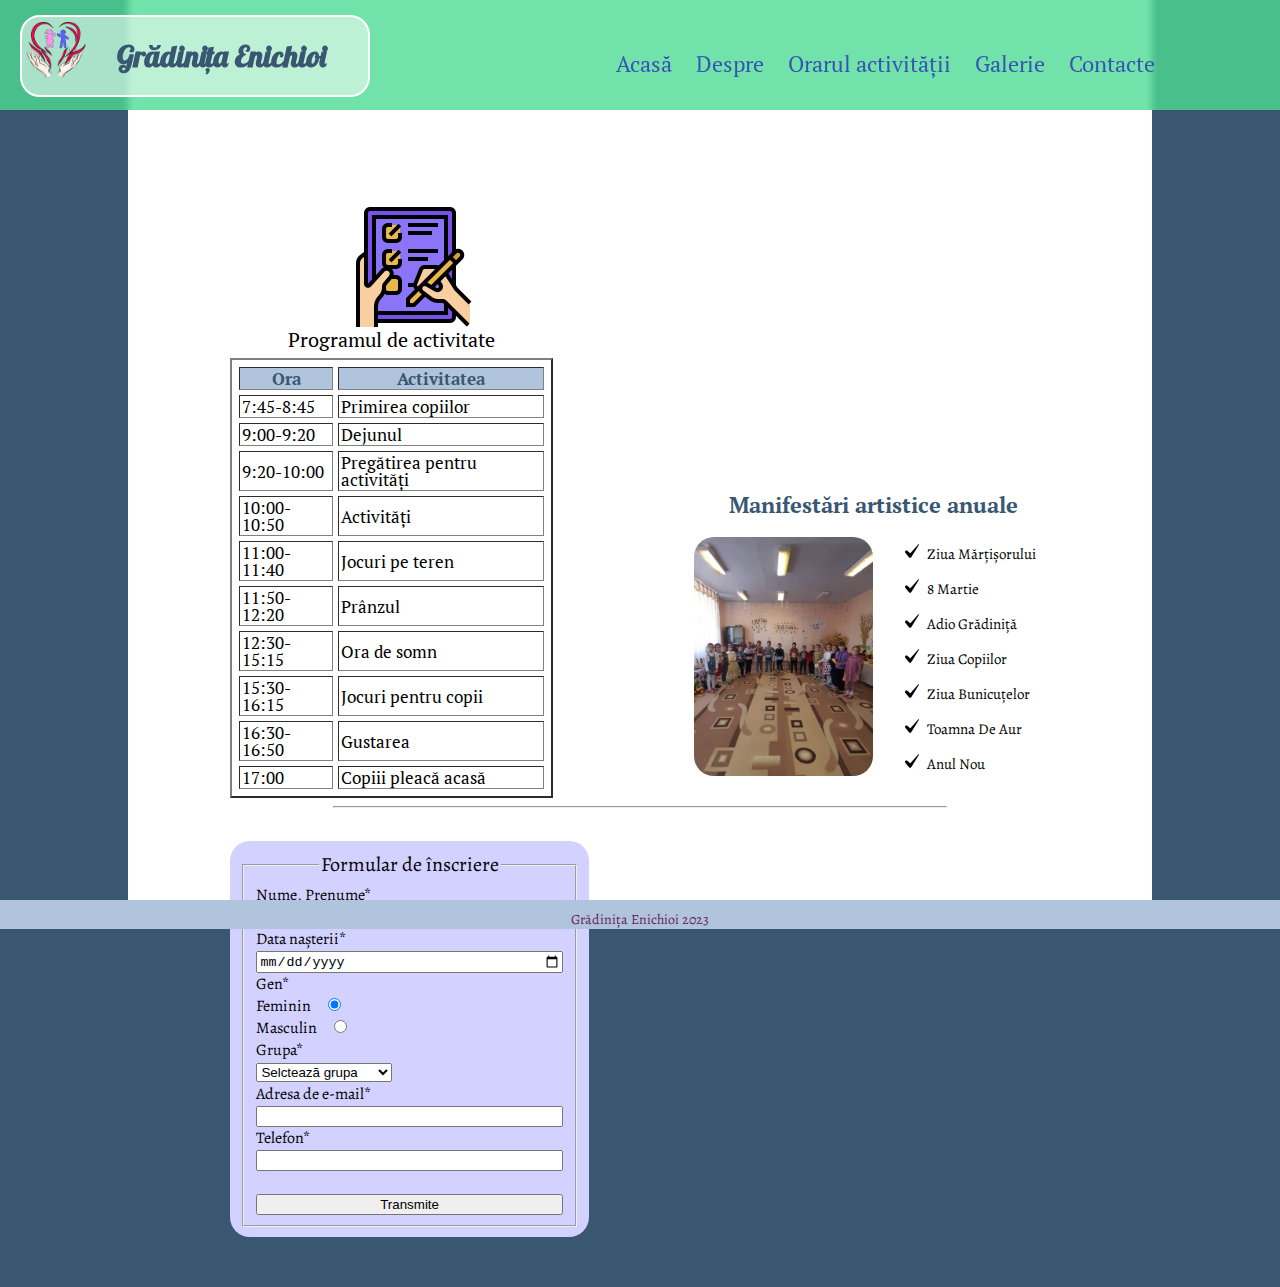
<file: pages/orarul activitatii.html>
<!DOCTYPE html>
<html>

<head>
    <meta charset="UTF-8">
    <meta name="viewport" content="width=device-width, initial-scale=1.0">
    <meta name="keywords"
        content="grădiniță, Enichioi, grădinița Enichioi, copii, copiii, educatori, investiții a grădiniței, înscriere la grădiniță, Ababi Viorica, satul Enichioi, investiții în Enichioi, investiții din satul Enichioi">
    <meta name="description"
        content="Acest site informează pe toți cei interesați despre instituția de educație timpurie „Enichioi” din satul Enichioi, oferind informații despre cadrele didactice, orar de activitate, activități cu copiii.">
    <meta name="author" content="Caspirovschi Dașa, Știrbu Livia">
    <link rel="icon" href="../images/icon.png">
    <link rel="stylesheet" href="https://cdnjs.cloudflare.com/ajax/libs/font-awesome/6.1.1/css/all.min.css" />
    <link rel="stylesheet" href="../css/style.css">
    <script src="../js/main.js"></script>
    <title>Grădinița Enichioi</title>
</head>

<body>

    <header>

        <div class="logotot">
            <img class="logo" src="../images/logo.jpg">
            <h1 class="titlu">Grădinița Enichioi</h1>
        </div>


        <nav>
            <a href="../index.html">Acasă</a>
            <a href="despre.html">Despre</a>
            <a href="orarul activitatii.html">Orarul activității</a>
            <a href="galerie.html">Galerie</a>
            <a href="contacte.html">Contacte</a>
        </nav>
        <i id="hamburger" onclick="mobileMenu()"  class="fa-solid fa-bars"></i>

    </header>

    <main>

        <section>

            <div class="row">

                <div class="col-50">

                    <img class="program" src="../images/program.png">

                    <table class="tabel" border="2" cellspacing="5px" cellpadding="2px">

                        <caption>Programul de activitate</caption>

                        <tr>
                            <th>Ora</th>
                            <th>Activitatea</th>
                        </tr>

                        <tr>
                            <td>7:45-8:45</td>
                            <td>Primirea copiilor</td>
                        </tr>

                        <tr>
                            <td>9:00-9:20</td>
                            <td>Dejunul</td>
                        </tr>

                        <tr>
                            <td>9:20-10:00</td>
                            <td>Pregătirea pentru activități</td>
                        </tr>

                        <tr>
                            <td>10:00-10:50</td>
                            <td>Activități</td>
                        </tr>

                        <tr>
                            <td>11:00-11:40</td>
                            <td>Jocuri pe teren</td>
                        </tr>

                        <tr>
                            <td>11:50-12:20</td>
                            <td>Prânzul</td>
                        </tr>

                        <tr>
                            <td>12:30-15:15</td>
                            <td>Ora de somn</td>
                        </tr>

                        <tr>
                            <td>15:30-16:15</td>
                            <td>Jocuri pentru copii</td>
                        </tr>

                        <tr>
                            <td>16:30-16:50</td>
                            <td>Gustarea</td>
                        </tr>

                        <tr>
                            <td>17:00</td>
                            <td>Copiii pleacă acasă</td>
                        </tr>
                    </table>

                </div>

                <div class="col-50">

                    <h1>Manifestări artistice anuale</h1>

                    <img class="activitati" src="../images/manifestari.jpg">

                    <ul>
                        <li>Ziua Mărțișorului</li>
                        <li>8 Martie</li>
                        <li>Adio Grădiniță</li>
                        <li>Ziua Copiilor</li>
                        <li>Ziua Bunicuțelor</li>
                        <li>Toamna De Aur</li>
                        <li>Anul Nou</li>
                    </ul>


                </div>

            </div>

        </section>

        <hr />

        <section>

            <div>

                <form id="formular" method="POST" action="https://sheetdb.io/api/v1/lfw0j77le0bv7">
                    <fieldset>
                        <legend>Formular de înscriere</legend>

                        <label for="nume">Nume, Prenume*</label> <br />
                        <input  placeholder="Ex: Popescu Ion" type="text" id="nume" required name="data[nume]"> <br />

                        <label for="data">Data nașterii*</label> <br />
                        <input id="data" type="date" required name="data[data]"> <br />

                        Gen* <br />
                        <label for="feminin">Feminin</label>
                        <input class="radio" type="radio" id="feminin" checked required name="data[gen]"> <br />
                        <label for="masculin">Masculin</label> 
                        <input class="radio" type="radio" id="masculin" name="data[gen]"> <br />

                        <label for="grupa">Grupa*</label> <br />
                        <select id="grupa" required name="data[grupa]">
                            <option disabled selected>Selctează grupa</option>
                            <option>Grupa Mică</option>
                            <option>Grupa Mijlocie</option>
                            <option>Grupa Pregătitoare</option>
                        </select> <br />

                        <label for="email">Adresa de e-mail*</label> <br />
                        <input type="email" id="email" required name="data[email]"> <br />

                        <label for="telefon">Telefon*</label> <br />
                        <input id="telefon" type="tel" name="data[telefon]"> <br />
                        <br />

                        <input type="submit" value="Transmite">

                    </fieldset>
                </form>

            </div>


        </section>

    </main>

    <footer>

        <span>Grădinița Enichioi 2023</span>

    </footer>

    <script>
        var form = document.getElementById('formular');
        form.addEventListener("submit", e => {
            e.preventDefault();
            fetch(form.action, {
                method: "POST",
                body: new FormData(document.getElementById("formular")),
            }).then(() => {
                alert("Multumesc !");
                form.reset();
            });
        });
    </script>

</body>

</html>
</file>
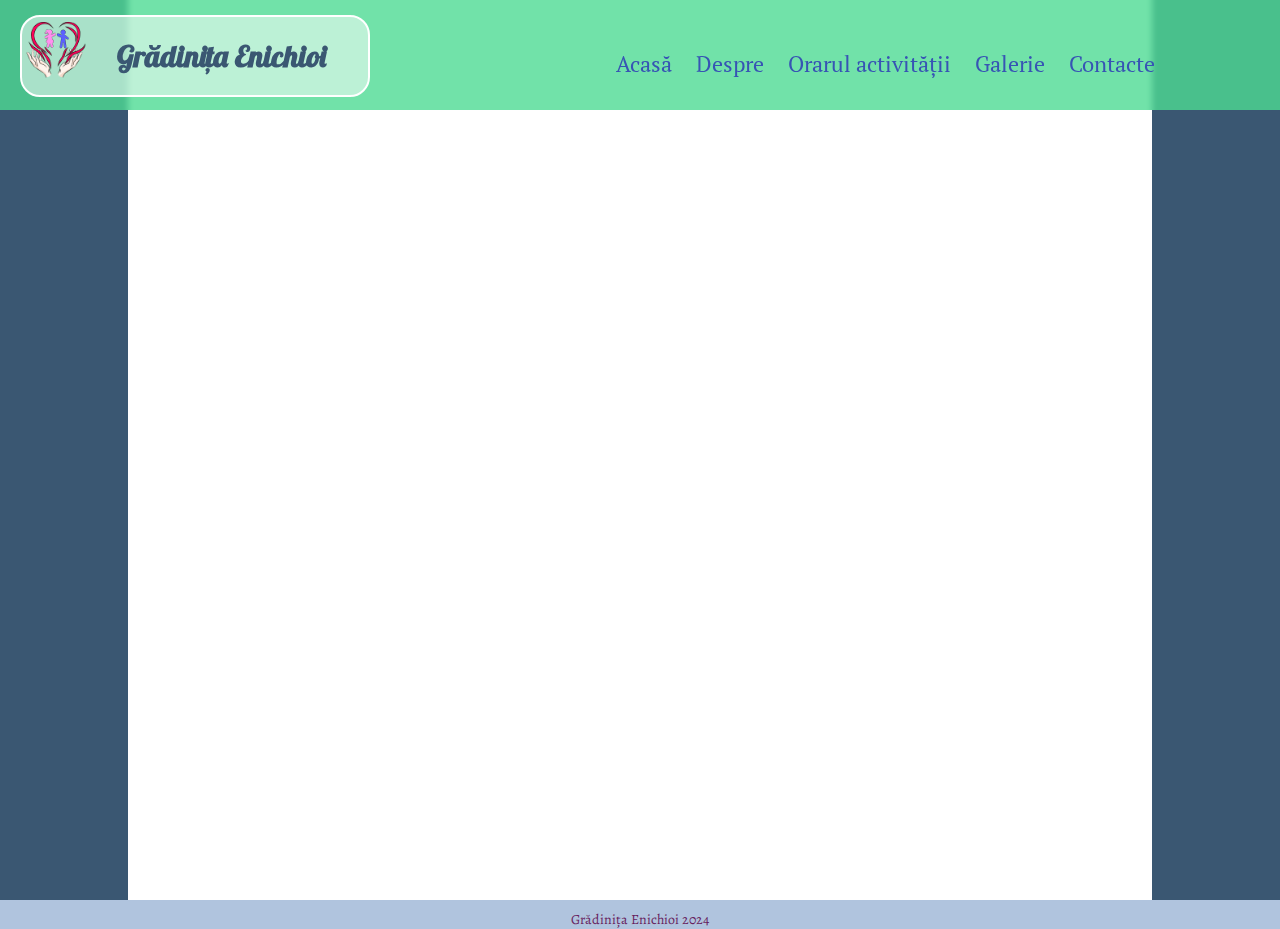
<file: pages/structura.html>
<!DOCTYPE html>
<html>

<head>
    <meta charset="UTF-8">
    <meta name="viewport" content="width=device-width, initial-scale=1.0">
    <meta name="keywords"
        content="grădiniță, Enichioi, grădinița Enichioi, copii, copiii, educatori, investiții a grădiniței, înscriere la grădiniță, Ababi Viorica, satul Enichioi, investiții în Enichioi, investiții din satul Enichioi">
    <meta name="description"
        content="Acest site informează pe toți cei interesați despre instituția de educație timpurie „Enichioi” din satul Enichioi, oferind informații despre cadrele didactice, orar de activitate, activități cu copiii.">
    <meta name="author" content="Caspirovschi Dașa, Știrbu Livia">
    <link rel="icon" href="../images/icon.png">
    <link rel="stylesheet" href="https://cdnjs.cloudflare.com/ajax/libs/font-awesome/6.1.1/css/all.min.css" />
    <link rel="stylesheet" href="../css/style.css">
    <script src="../js/main.js"></script>
    <title>Grădinița Enichioi</title>
</head>

<body>

    <header>

        <div class="logotot">
            <img class="logo" src="../images/logo.jpg">
            <h1 class="titlu">Grădinița Enichioi</h1>
        </div>


        <nav>
            <a href="../index.html">Acasă</a>
            <a href="despre.html">Despre</a>
            <a href="orarul activitatii.html">Orarul activității</a>
            <a href="galerie.html">Galerie</a>
            <a href="contacte.html">Contacte</a>
        </nav>
        <i id="hamburger" onclick="mobileMenu()"  class="fa-solid fa-bars"></i>

    </header>

    <main>


    </main>

    <footer>

        <span>Grădinița Enichioi 2024</span>

    </footer>

</body>

</html>
</file>
<file: css/style.css>
@import url('https://fonts.googleapis.com/css2?family=Alegreya&family=Lobster&display=swap');
@import url('https://fonts.googleapis.com/css2?family=PT+Serif&display=swap');

* {
    box-sizing: border-box;
}

body {
    margin: 0px;
    font-family: 'Alegreya';
    font-size: 18px;
    background-color: rgb(58, 87, 114);
}

header {
    background-color: rgba(77, 218, 147, 0.795);
    position: fixed;
    width: 100%;
    padding: 0px 50px;
    top: 0;
    z-index: 5;
    max-height: 110px;
    font-family: 'PT Serif', serif;
    backdrop-filter: blur(3px);
    text-align: right;
}

main {
    /* margin-top: 30px; */
    padding-top: 7%;
    font-family: 'Alegreya';
    min-height: 100vh;
    margin-right: 10%;
    margin-left: 10%;
    background-color: white;
    padding-bottom: 10px;
}

nav {
    text-align: right;
    /* margin-bottom: 10px; */
    display: inline-block;
    /* float: right; */
    margin-top: 3.5%;
    margin-right: 8%;

}

nav a {
    /* float: right; */
    /* font-style: italic; */
    color: rgb(55, 84, 180);
    /* margin-left: 20px; */
    padding-right: 20px;
    font-size: 25px;
    text-decoration: none;
}

nav a:hover {
    text-decoration: underline;
    font-weight: bold;
}


h1,
h2 {
    text-align: center;
    color: rgb(58, 87, 114);
    font-family: 'Lobster';
}

h2 {
    font-family: 'PT Serif', serif;
    border: 2px solid white;
    background-color: hsla(214, 41%, 78%, 0.377);
    border-radius: 20px;
    text-align: center;
    padding: 0px 10px 4px 6px;
    width: 34%;
    margin: 10px auto;
}

table {
    width: 80%;
    margin-left: 15%;
    margin-top: 7%;
    font-size: 18px;
    font-family: 'PT Serif', serif;
}

caption {
    font-size: 26px;
    margin-bottom: 15px;
}

th {
    background-color: hsl(214, 41%, 78%);
    color: rgb(58, 87, 114);
}

ul {
    list-style-image: url("../images/bifa.png");
    font-family: 'Alegreya';
}



li {
    margin-left: 20%;
    font-size: 20px;
    line-height: 45px;
}

form {
    margin-left: 10%;
    font-size: 18px;
    font-family: 'Alegreya';
    width: 35%;
    background-color: hsl(241, 100%, 91%);
    margin-bottom: 5%;
    text-align: left;
    float: left;
    border-radius: 20px;
    padding: 10px;
}

legend {
    font-size: 26px;
    text-align: center;
}

input,
option {
    width: 100%;
}

iframe {
    float: right;
    width: 35%;
    margin-right: 10%;
    border-radius: 20px;
    height: 420px;
}

hr {
    color: blue;
    margin-left: 20%;
    margin-right: 20%;
}

img {
    border-radius: 20px;
}

footer {
    background-color: hsl(214, 41%, 78%);
    position: absolute;
    width: 100%;
    text-align: center;
    padding-top: 15px;
    font-size: 18px;
    color: rgb(104, 31, 96);
}

.mainc {
    padding-top: 0;
}

.logotot {
    float: left;
    border: 2px solid white;
    border-radius: 20px;
    background-color: rgba(255, 255, 255, 0.534);
    width: 350px;
    margin-bottom: 10px;
    margin-top: 10px;
}

.logo {
    width: 65px;
    float: left;
    margin-right: 30px;
}

.titlu {
    position: static;
    text-align: left;
    font-size: 30px;
}

.main {
    padding-top: 0;
    margin-top: 0;
}

.i1 {
    display: none;
    position: relative;
    top: 0;
    background-size: cover;
    width: 100%;
    height: 100vh;
}

.acasa {
    position: relative;
    top: 0;
    background-size: cover;
    width: 100%;
    display: block;
    height: 100vh;
}

.index {
    margin: 0;
    text-align: center;
}

.index h1 {
    font-family: 'PT Serif', serif;
    position: absolute;
    bottom: 30%;
    font-size: 400%;
    border: 2px solid white;
    background-color: hsla(0, 0%, 100%, 0.685);
    border-radius: 20px;
    text-align: center;
    padding: 10px;
    text-transform: uppercase;
}

#index {
    display: flex;
    flex-direction: row;
    justify-content: center;
    padding: 20px;
    bottom: 0;
}

.index a {
    bottom: 7%;
    position: absolute;
    font-size: 25px;
    color: hsl(214, 41%, 78%);
}

.link {
    display: block;
    float: left;
}

.link a {
    position: fixed;
    background-color: rgba(58, 87, 114, 0.76);
    border-radius: 20px;
    padding: 5px;
    text-decoration: none;
    z-index: 5;
}

.buton1 {
    margin-left: 3%;
}

.buton2 {
    margin-left: 9%;
}

.buton3 {
    margin-left: 20%;
}

.index a:hover {
    color: rgba(77, 218, 147);
}

.despre {
    margin: 0px 10% 5% 10%;
}

.despre img {
    float: right;
    width: 30%;
    margin-left: 2%;
    /* margin-top: 6.2%; */
}

.despre h2 {
    width: 30%;
    text-align: center;
}

.localizare {
    width: 75%;
    margin-left: 12.5%;
    display: inline-block;
}

.locatie {
    text-align: center;
    padding-top: 7%;
}

.locatie p{
    margin: 0;
}

.facebook {
    animation: anim 3s 1s infinite;
    margin-right: 10px;
}

@keyframes anim {
    0% {
        transform: scale(1) rotate(0deg);
    }

    50% {
        transform: scale(1.2);
    }

    100% {
        transform: scale(1) rotate(0deg);
    }
}

.locatie img {
    margin-right: 9px;
}

.row {
    margin: 35px 0px 0px 0px;
    width: 100%;
    bottom: 0;
}

.row h2 {
    margin-bottom: 0;
}

.col-50 {
    display: inline-block;
    width: 35%;
    vertical-align: bottom;
    margin-left: 10%;
    margin-bottom: 30px;
}

.col-50 h1 {
    margin-bottom: 5%;
    font-family: 'PT Serif', serif;
}

.tabeld {
    width: 60%;
    margin-bottom: 3%;
    margin-left: 28%;
}

.angajati {
    width: 100%;
    margin-top: 24%;
    margin-bottom: 5%;
    height: 340px;
}

.program {
    margin-top: 10%;
    margin-bottom: -5%;
    display: block;
    margin-left: auto;
    margin-right: auto;
}

.activitati {
    float: left;
    width: 45%;
    margin-right: 15%;
    height: 350px;
}

.contacte {
    width: 60%;
    margin: 2% 20% 2% 20%;
}

.lista p {
    width: 40%;
    margin-left: 10%;
}

.col-40 {
    display: inline-block;
    vertical-align: top;
    width: 30%;
    overflow: auto;
    margin-left: 12.5%;
}

.col-60 {
    display: inline-block;
    width: 45%;
    overflow: auto;
    margin-left: 5%;
}

.director {
    width: 30%;
    float: left;
    margin: 4% 2% 0% 3%;
    border-radius: 50%;
    background-size: cover;
}

.viorica {
    border: 1px solid black;
    width: 99%;
    position: relative;
    background-color: hsla(214, 41%, 78%, 0.485);
    border-radius: 20px;
    margin-bottom: 3%;
    height: 335px;
}

.viorica p {
    padding: 0 12px;
}

.viorica a {
    padding-left: 12px;
}

.galerie {
    display: flex;
    flex-wrap: wrap;
    flex-direction: row;
    justify-content: center;
    align-items: left;
    gap: 25px;
    border: 2px solid rgb(58, 87, 114);
    border-radius: 25px;
    margin: 0% 1% 5% 1%;
    background-color: hsla(214, 41%, 78%, 0.485);
    padding: 2%;
    width: 80%;
    margin-left: 10%;

}

.galerie img {
    width: 200px;
    height: 100%;
    object-fit: cover;
    filter: grayscale(50%);
    transition: linear 0.5s;
}

.galerie img:hover {
    /* width: 220px; */
    height: 104%;
    filter: brightness(100%);
}

.nou {
    width: 80%;
    margin-left: 10%;
}

.bani {
    border: 1px solid black;
    width: 99%;
    position: relative;
    background-color: rgba(77, 218, 147, 0.5);
    border-radius: 20px;
    margin-bottom: 3%;
    text-align: center;
}

.radio {
    width: 10%;
}

.g {
    margin-top: 35px;
}

#despre {
    position: relative;
    padding-top: 110px;
}

#program {
    position: relative;
    /* padding-top: 110px; */
}

#galerie {
    position: relative;
    /* padding-top: 110px; */
}

.custom-shape-divider-bottom-1702387974 {
    position: absolute;
    z-index: 1;
    bottom: 0;
    left: 0;
    width: 100%;
    overflow: hidden;
    line-height: 0;
    transform: rotate(180deg);
    filter: opacity(100%);
}

.custom-shape-divider-bottom-1702387974 svg {
    position: relative;
    display: block;
    width: calc(139% + 1.3px);
    height: 92px;
}

.custom-shape-divider-bottom-1702387974 .shape-fill {
    fill: hsl(0, 0%, 100%);
}

.custom-shape-divider-bottom-1702387974 {
    width: 80%;
    margin-left: 10%;
}


#hamburger {
    color: white;
    font-size: 28px;
    position: absolute;
    right: 22px;
    top: 40px;
    cursor: pointer;
    display: none;
    width: 24px;
    height: 20px;
}

@media (max-width: 1540px) {
    nav a {
        font-size: 22px;
    }

    main {
        padding-top: 10%;
    }

    table {
        margin-bottom: 15px;
        padding: 2px;
        margin: 0;
        line-height: 100%;
        width: 90%;
        font-size: 17px;
    }

    body {
        font-size: 16px;
    }

    header {
        padding: 5px;
        padding-left: 20px;
        height: 30%;
    }

    nav {
        margin-bottom: 6px;
    }

    h1 {
        font-size: 22px;
    }

    h2 {
        font-size: 20px;
    }

    caption {
        font-size: 20px;
        margin-bottom: 10px;
    }

    li {
        font-size: 15px;
        line-height: 35px;
    }

    form {
        font-size: 16px;
        margin-top: 25px;
    }

    iframe {
        margin-top: 20px;
        height: 380px;
    }

    legend {
        font-size: 20px;
    }

    footer {
        padding-top: 10px;
        font-size: 14px;
    }

    .mainc {
        padding-top: 5%;
    }

    .link a {
        font-size: 22px;
    }

    .buton3 {
        margin-left: 21.3%;
    }

    .program {
        margin-bottom: 0;
        margin-top: 40px;
    }

    .index h1 {
        font-size: 400%;
    }

    .row h2 {
        margin-bottom: 3%;
    }

    .col-40 {
        margin-left: 10%;
        width: 33%;
    }

    .col-60 {
        width: 45%;
        margin-left: 10%;
    }

    .tabeld {
        width: 80%;
        margin-left: 0;
        right: 0;
        font-size: 19px;
    }

    .angajati {
        height: auto;
        margin-top: 0;
        margin-bottom: 9%;
    }

    .viorica {
        height: auto;
        padding-bottom: 10px;
    }

    .viorica p {
        margin-bottom: 0;
    }

    .activitati {
        height: auto;
        width: 50%;
    }

    .col-50 {
        margin-bottom: 0;
    }

    .galerie img {
        width: 180px;
    }

    .nou {
        margin-top: 5%;
    }

    #program {
        margin-bottom: 30px;
    }
}

@media (max-width: 1200px) {

    header {
        height: 15vh;
    }

    nav a {
        font-size: 25px;
    }

    li {
        padding: 10px;
        /* float: right; */
    }

    form {
        display: block;
        margin-top: 22px;
        width: 70%;
        margin-left: 15%;
        margin-right: auto;
    }

    iframe {
        width: 70%;
        margin-right: 15%;
        height: 500px;
    }

    hr {
        filter: opacity(0);
    }

    .index h1{
        font-size: 350%;
    }

    .director {
        width: 20%;
    }

    .viorica p {
        font-size: 21px;
    }

    .row {
        display: block;
        width: 100%;
    }

    .despre img {
        margin-top: 0;
    }

    .col-40 {
        display: block;
        margin-top: 5%;
        width: 80%;
    }

    .col-60 {
        margin-left: 10%;
        width: 80%;
    }

    .viorica a {
        font-size: 20px;
    }

    .tabeld {
        width: 100%;
    }

    .facebook {
        width: 18px;
        padding: 1px 2px 0px 0px;
    }

    .activitati {
        display: block;
        width: 40%;
        margin-bottom: 70px;
    }

    .col-50 {
        margin-left: 15%;
        margin-top: 5%;
        display: block;
        width: 80%;
    }

    .locatie {
        margin-top: 7%;
    }

    .buton2 {
        margin-left: 13%;
    }
    
    .buton3 {
        margin-left: 34%;
    }

    .foto {
        height: auto;
        width: 30%;
        text-align: center;
        float: left;
        margin-left: 35%;
    }
}


@media (max-width: 800px) {
    main {
        margin-top: 13%;
        margin-left: 5%;
        margin-right: 5%;
        width: 90%;
    }

    table {
        margin-bottom: 13px;
        padding: 1px;
        margin: 0;
        line-height: 100%;
        width: 100%;
        font-size: 14px;
    }

    body {
        font-size: 12px;
    }

    header {
        padding: 1px;
        height: 17vh;
    }

    nav {
        display: block;
    }

    nav a {
        display: none;
    }

    nav.mobile {
        float: right;
        width: 40%;
        padding-left: 5%;
        margin-right: 5%;

    }

    nav.mobile a {
        display: block;
        top: 60px;
        text-align: center;
        font-weight: 600;
        font-size: 20px;
        /* color: black;
        text-shadow: 1px 1px blue; */
        line-height: 30%;
        border: 10px solid hsla(214, 41%, 78%, 0);
        border-radius: 10px;
        background-color: rgba(77, 218, 147, 0.795);
        padding: 0;
        width: 100%;
        height: 25px;
        margin-left: 0;
    }

    h1 {
        font-size: 20px;
    }

    h2 {
        font-size: 18px;
        width: 50%;
    }

    p {
        font-size: 13px;
    }

    caption {
        font-size: 18px;
        margin-bottom: 8px;
    }

    li {
        font-size: 13px;
        line-height: 0px;
    }

    form {
        display: block;
        font-size: 14px;
        margin-top: 22px;
        width: 80%;
        margin-left: 10%;
        margin-right: auto;
    }

    iframe {
        width: 80%;
        margin-right: 10%;
    }

    legend {
        font-size: 18px;
    }

    footer {
        padding-top: 8px;
        font-size: 12px;
    }

    .logotot {
        width: 75%;
        margin-top: 5%;
        margin-left: 6%;
    }

    .titlu {
        font-size: 26px;
        margin-bottom: 4%;
        margin-top: 3%;
    }

    .link {
        display: none;
    }

    .acasa {
        background: none;
        /* max-height: 400px; */
    }

    .program {
        margin-bottom: 0;
        margin-top: 15%;
    }

    .index h1 {
        margin-left: 0;
        font-size: 350%;
        width: 70%;
    }

    .index a {
        margin-left: 0;
    }

    .acasa {
        display: none;
    }

    .custom-shape-divider-bottom-1702387974 {
        width: 90%;
        margin-left: 5%;
        filter: opacity(0%);
    }

    .i1 {
        display: block;
        border-radius: 0px;
    }

    .logo {
        margin-left: 10px;
        margin-top: 10px;
        margin-right: 15px;
        width: 45px;
    }

    .despre {
        display: block;
        margin-top: 14%;
        margin-left: 5%;
        margin-right: 5%;
    }

    .despre h2 {
        width: 50%;
    }

    .despre img {
        width: 100%;
        padding-left: 0;
        margin-bottom: 4%;
    }

    .col-40,
    .col-60,
    .col-50 {
        display: block;
        width: 90%;
        margin-left: 5%;
    }

    .col-60 {
        width: 90%;
        margin-left: 5%;
    }

    .col-50 {
        padding-top: 10px;
    }

    .angajati {
        margin-top: 0;
    }

    .viorica {
        height: 250px;
    }

    .viorica p {
        font-size: 14px;
    }

    .tabeld {
        margin-top: 4%;
        width: 100%;
        margin-left: 0;
        font-size: 14px;
    }

    .activitati {
        height: 200px;
    }

    .nou {
        margin-left: 5%;
        width: 90%;
        margin-right: 5%;
    }

    .nou h2 {
        width: 60%;
    }

    .foto {
        margin-top: 20%;
        margin-top: 0;
        width: 60%;
        margin-left: 20%;
    }

    .contacte {
        width: 80%;
        margin-left: auto;
        margin-right: auto;
        font-size: 11px;
        margin-bottom: 10px;
    }

    .localizare {
        margin-left: 0%;
        width: 100%;
    }

    .galerie {
        padding-top: 7%;
        padding-bottom: 7%;
        margin-left: 5%;
        margin-right: 5%;
        width: 90%;
        gap: 20px;
    }

    .galerie img {
        width: 125px;
    }

    .buton3,
    .buton1 {
        margin-top: -1px;
    }

    .buton2 {
        margin-top: -0.9px;
    }


    #b {
        border-top: 0px;
        padding-top: 5px;
        line-height: 19px;
        height: 45px;
    }

    #index,
    #link {
        display: flex;
        flex-direction: row;
        justify-content: center;
    }

    #hamburger {
        display: block;
    }
}
</file>
